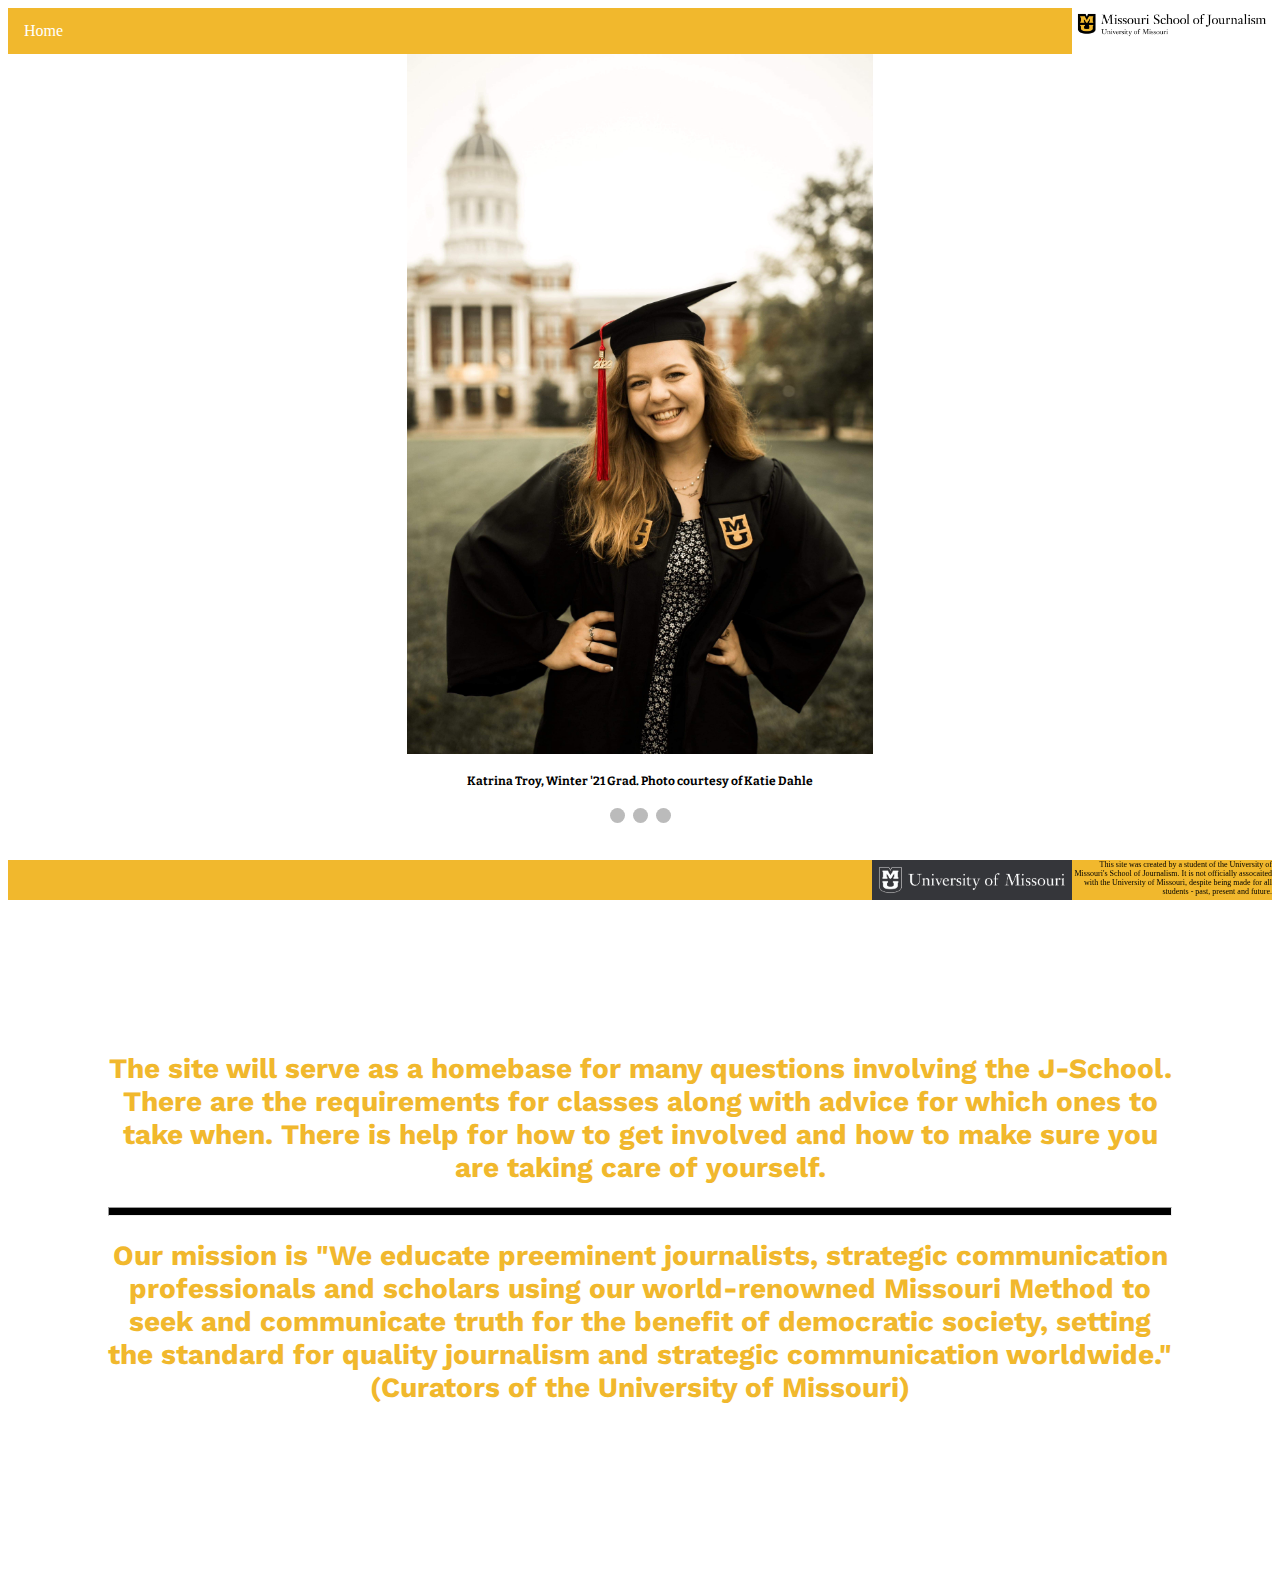
<file: index.html>
<!DOCTYPE html>

<html lang="en" >
<head>
  <link rel="stylesheet" href="stylefinal.css">
  <link rel="preconnect" href="https://fonts.googleapis.com">
  <link rel="preconnect" href="https://fonts.gstatic.com" crossorigin>
  <link href="https://fonts.googleapis.com/css2?family=Bebas+Neue&family=Bitter&family=Work+Sans:wght@600&display=swap" rel="stylesheet">
  <title>MU School of Journalism</title>
  <meta name="viewport" content="width=device-width, initial-scale=1.0">
  <meta charset="utf-8">
  <meta name="description" content="MU School of Journalism Home">
  <meta name="author" content="Jackie Lamb">
  <meta name="keywords" content="Jackie Lamb, MU, Journalism"/>
  <script src="photogall.js" defer></script>
</head>

<body>
  <div class="mujsig">
    <img src="jssig.png" alt="The University of Missouri School of Journalism signature.">
  </div>
  <div class="topnav">
    <div class="dropdown">
      <button class="dropbtn">Home
        <i class="fa fa-caret-down"></i>
      </button>
      <div class="dropdown-content">
        <a href="index.html">Home</a>
        <a href="journalismclasses.html">Journalism Classes</a>
        <a href="electiveclasses.html">Elective Classes</a>
        <a href="gradplan.html">Graduation Plan</a>
        <a href="extracurract.html">Extracurricular Activities</a>
      </div>
    </div>
  </div>

<div class="picgal">

  <div class="mySlides">
    <img class="resize" src="katrina.JPG" alt="Katrina Troy, a blonde young woman, stands in front of Jesse Hall on the Francis Quad in her graduation gown and cap. She has red tassle with a 2022 charm.">
    <div class="text"><h5>Katrina Troy, Winter '21 Grad. Photo courtesy of Katie Dahle</h5></div>
  </div>

  <div class="mySlides">
    <img class="resize" src="tiger-1.jpg" alt="The head of the tiger statue above the fountain at Tiger Plaza looks off to the right side of the image.">
    <div class="text"><h5>Tigers aren't tigers without Missou! Photo courtesty of the Board of Curators</h5></div>
  </div>

  <div class="mySlides">
    <img class="resize" src="columns.JPG" alt="The six columns of the Francis Quad stand against Jesse Hall and a clear clue sky.">
    <div class="text"><h5>Traditions and the Quad. Photo courtesy of Jackie Lamb</h5></div>
  </div>
</div>

<div style="text-align: center">
  <span class="dot"></span>
  <span class="dot"></span>
  <span class="dot"></span>
</div>

<h1> Welcome to the University of Missouri's School of Journalism </h1>
<div class="indexboi">
  <h2> The site will serve as a homebase for many questions involving the J-School. There are the requirements for classes along with advice for which ones to take when. There is help for how to get involved and how to make sure you are taking care of yourself.</h2>
  <hr>
  <h2> Our mission is "We educate preeminent journalists, strategic communication professionals and scholars using our world-renowned Missouri Method to seek and communicate truth for the benefit of democratic society, setting the standard for quality journalism and strategic communication worldwide." (Curators of the University of Missouri)
  </h2>
</div>

</Body>
<footer>
  <div class="disclaimer">This site was created by a student of the University of Missouri's School of Journalism. It is not officially assocaited with the University of Missouri, despite being made for all students - past, present and future. </div>
  <div class="footerimg">
    <img src="musig.jpg" alt="The University of Missouri signature."> </div>
</footer>

</html>
</file>
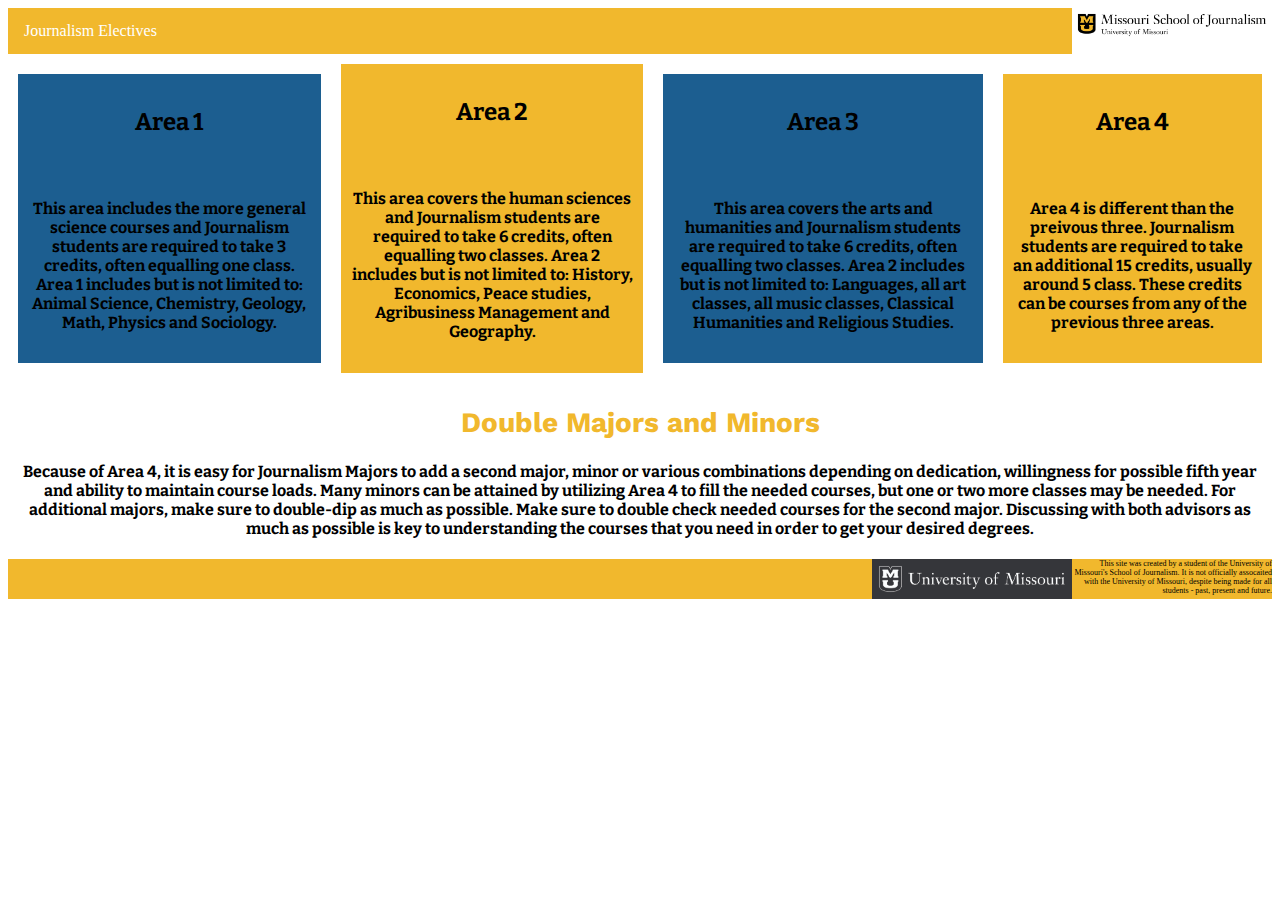
<file: electiveclasses.html>
<!DOCTYPE html>

<html lang="en" >
<head>
  <link rel="stylesheet" href="stylefinal.css">
  <link rel="preconnect" href="https://fonts.googleapis.com">
  <link rel="preconnect" href="https://fonts.gstatic.com" crossorigin>
  <link href="https://fonts.googleapis.com/css2?family=Bebas+Neue&family=Bitter&family=Work+Sans:wght@600&display=swap" rel="stylesheet">
  <title>MU Journalism Required Electives</title>
  <meta name="viewport" content="width=device-width, initial-scale=1.0">
  <meta charset="utf-8">
  <meta name="description" content="MU School of Journalism Electives">
  <meta name="author" content="Jackie Lamb">
  <meta name="keywords" content="Jackie Lamb, MU, Journalism"/>
</head>

<body>
  <div class="mujsig">
    <img src="jssig.png" alt="The University of Missouri School of Journalism signature.">
  </div>
  <div class="topnav">
    <div class="dropdown">
      <button class="dropbtn">Journalism Electives
        <i class="fa fa-caret-down"></i>
      </button>
      <div class="dropdown-content">
        <a href="index.html">Home</a>
        <a href="journalismclasses.html">Journalism Classes</a>
        <a href="electiveclasses.html">Elective Classes</a>
        <a href="gradplan.html">Graduation Plan</a>
        <a href="extracurract.html">Extracurricular Activities</a>
      </div>
    </div>
  </div>

 <div class="electiveflex">
    <div class="area1"> <h3> Area 1 </h3>
      <br>
    <h4> This area includes the more general science courses and Journalism students are required to take 3 credits, often equalling one class. Area 1 includes but is not limited to: Animal Science, Chemistry, Geology, Math, Physics and Sociology.</h4>
    </div>

    <div class="area2"> <h3> Area 2 </h3>
      <br>
    <h4> This area covers the human sciences and Journalism students are required to take 6 credits, often equalling two classes. Area 2 includes but is not limited to: History, Economics, Peace studies, Agribusiness Management and Geography.</h4>
    </div>

    <div class="area3"> <h3> Area 3 </h3>
      <br>
    <h4> This area covers the arts and humanities and Journalism students are required to take 6 credits, often equalling two classes. Area 2 includes but is not limited to: Languages, all art classes, all music classes, Classical Humanities and Religious Studies.</h4>
    </div>

    <div class="area4"> <h3> Area 4 </h3>
      <br>
    <h4> Area 4 is different than the preivous three. Journalism students are required to take an additional 15 credits, usually around 5 class. These credits can be courses from any of the previous three areas.</h4>
    </div>
</div>

<h2> Double Majors and Minors</h2>
<h4> Because of Area 4, it is easy for Journalism Majors to add a second major, minor or various combinations depending on dedication, willingness for possible fifth year and ability to maintain course loads. Many minors can be attained by utilizing Area 4 to fill the needed courses, but one or two more classes may be needed. For additional majors, make sure to double-dip as much as possible. Make sure to double check needed courses for the second major. Discussing with both advisors as much as possible is key to understanding the courses that you need in order to get your desired degrees. </h4>



</Body>
<footer>
  <div class="disclaimer">This site was created by a student of the University of Missouri's School of Journalism. It is not officially assocaited with the University of Missouri, despite being made for all students - past, present and future.</div>
  <div class="footerimg">
    <img src="musig.jpg" alt="The University of Missouri signature."> </div>
</footer>
</file>
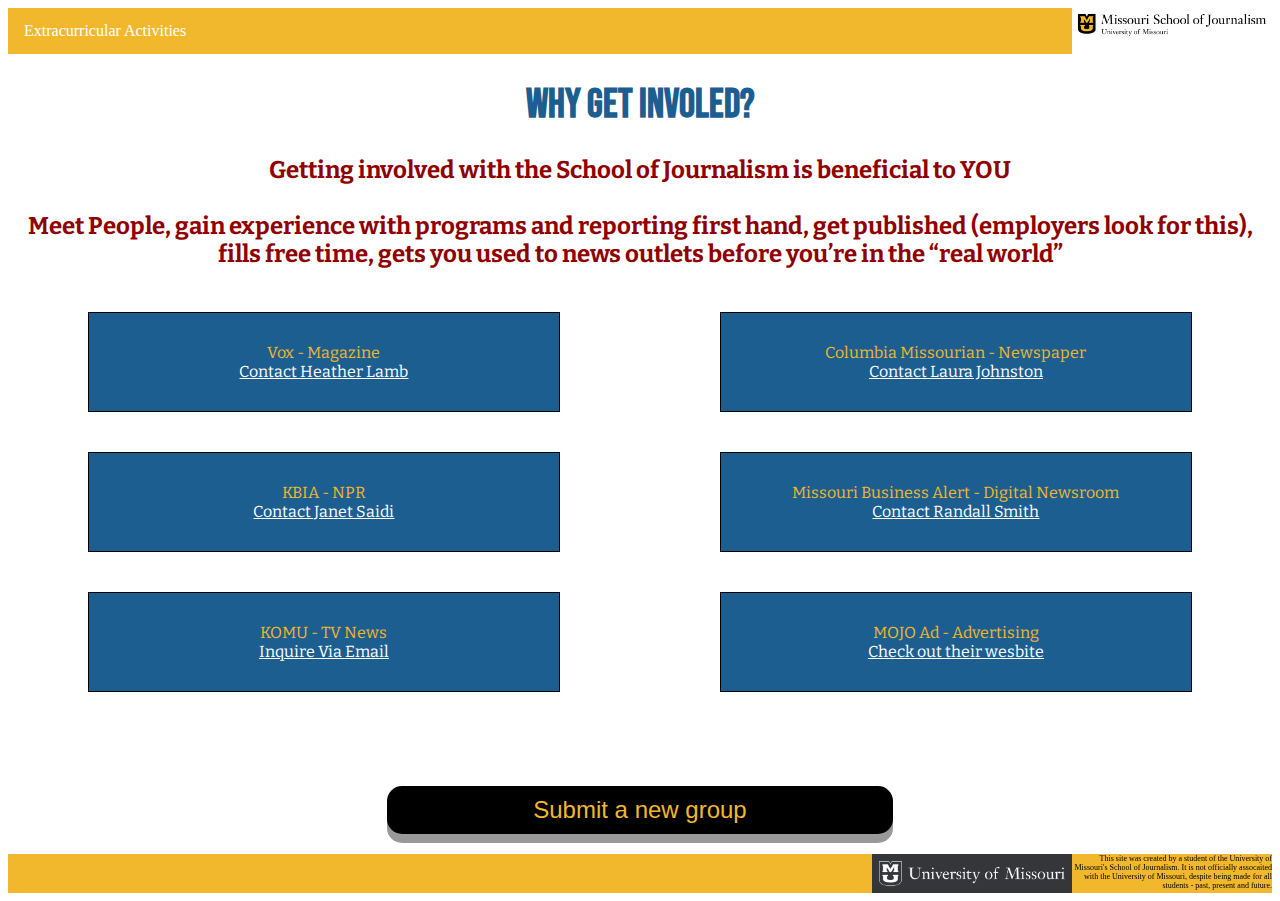
<file: extracurract.html>
<!DOCTYPE html>

<html lang="en" >
<head>
  <link rel="stylesheet" href="stylefinal.css">
  <link rel="preconnect" href="https://fonts.googleapis.com">
  <link rel="preconnect" href="https://fonts.gstatic.com" crossorigin>
  <link href="https://fonts.googleapis.com/css2?family=Bebas+Neue&family=Bitter&family=Work+Sans:wght@600&display=swap" rel="stylesheet">
  <title>MU Journalism Extracurricular Activities</title>
  <meta name="viewport" content="width=device-width, initial-scale=1.0">
  <meta charset="utf-8">
  <meta name="description" content="MU School of Journalism Extracurricular Activities">
  <meta name="author" content="Jackie Lamb">
  <meta name="keywords" content="Jackie Lamb, MU, Journalism"/>
</head>

<body>
  <div class="mujsig">
    <img src="jssig.png" alt="The University of Missouri School of Journalism signature.">
  </div>
  <div class="topnav">
    <div class="dropdown">
      <button class="dropbtn">Extracurricular Activities
        <i class="fa fa-caret-down"></i>
      </button>
      <div class="dropdown-content">
        <a href="index.html">Home</a>
        <a href="journalismclasses.html">Journalism Classes</a>
        <a href="electiveclasses.html">Elective Classes</a>
        <a href="gradplan.html">Graduation Plan</a>
        <a href="extracurract.html">Extracurricular Activities</a>
      </div>
    </div>
  </div>
<h1> Why get involed? </h1>

<h3> Getting involved with the School of Journalism is beneficial to YOU
<br> <br>
  Meet People, gain experience with programs and reporting first hand, get published (employers look for this), fills free time, gets you used to news outlets before you’re in the “real world”
</h3>

<div class="group-links">
  <div class="grouplinkitemV">Vox - Magazine <br> <a href="mailto:lambh@missouri.edu">Contact Heather Lamb</a></div>
  <div class="grouplinkitemCM">Columbia Missourian - Newspaper <br><a href="mailto:johnstonlc@missouri.edu">Contact Laura Johnston</a></div>
  <div class="grouplinkitemKB">KBIA - NPR <br> <a href="mailto:saidij@missouri.edu">Contact Janet Saidi</a></div>
  <div class="grouplinkitemMBA">Missouri Business Alert - Digital Newsroom <br><a href="mailto:smithrandall@missouri.edu"> Contact Randall Smith </a></div>
  <div class="grouplinkitemKO">KOMU - TV News <br> <a href="mailto:news@komu.com">Inquire Via Email </a></div>
  <div class="grouplinkitemMA">MOJO Ad - Advertising <br> <a href="https://mojo-ad.com/work-for-us/"> Check out their wesbite</a></div>
</div>
<br> <br> <br>
<button class="submitgroup">Submit a new group</button>

</Body>
<footer>
  <div class="disclaimer">This site was created by a student of the University of Missouri's School of Journalism. It is not officially assocaited with the University of Missouri, despite being made for all students - past, present and future.</div>
  <div class="footerimg">
    <img src="musig.jpg" alt="The University of Missouri signature."> </div>
</footer>
</file>
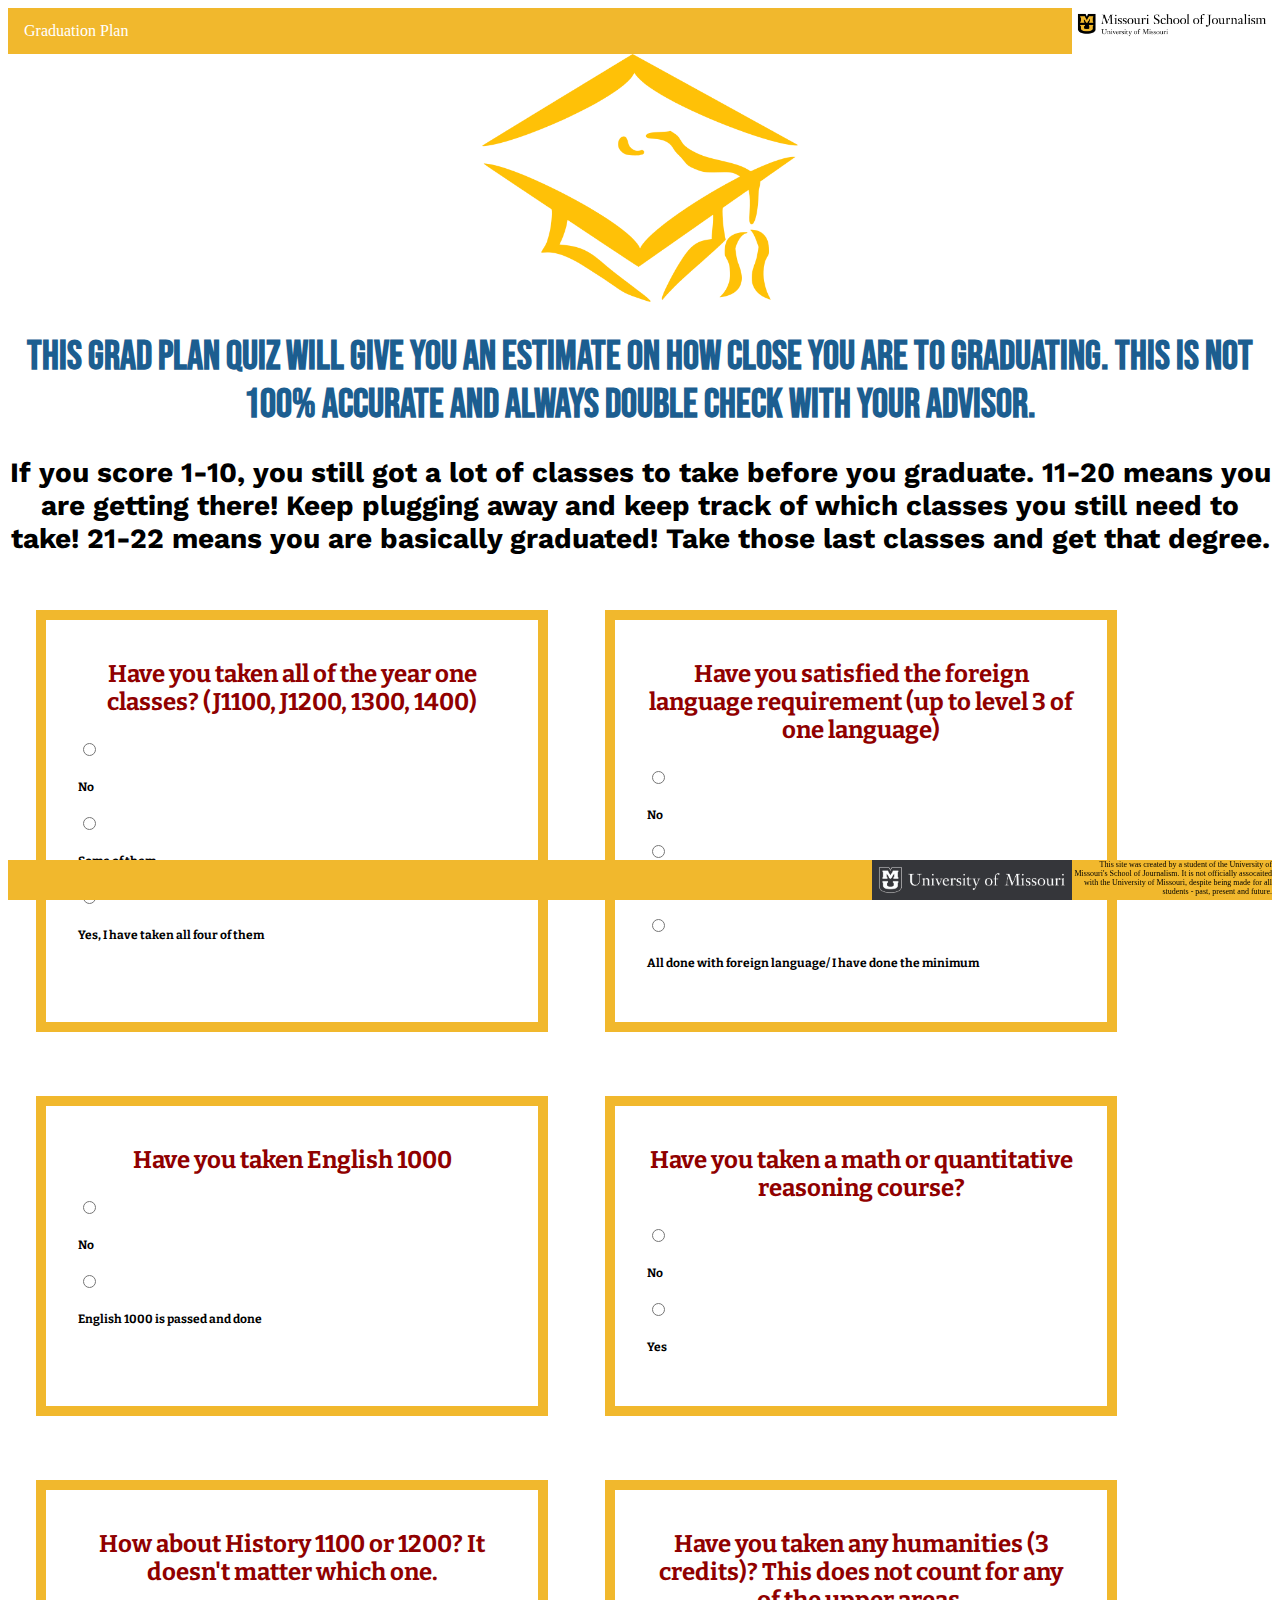
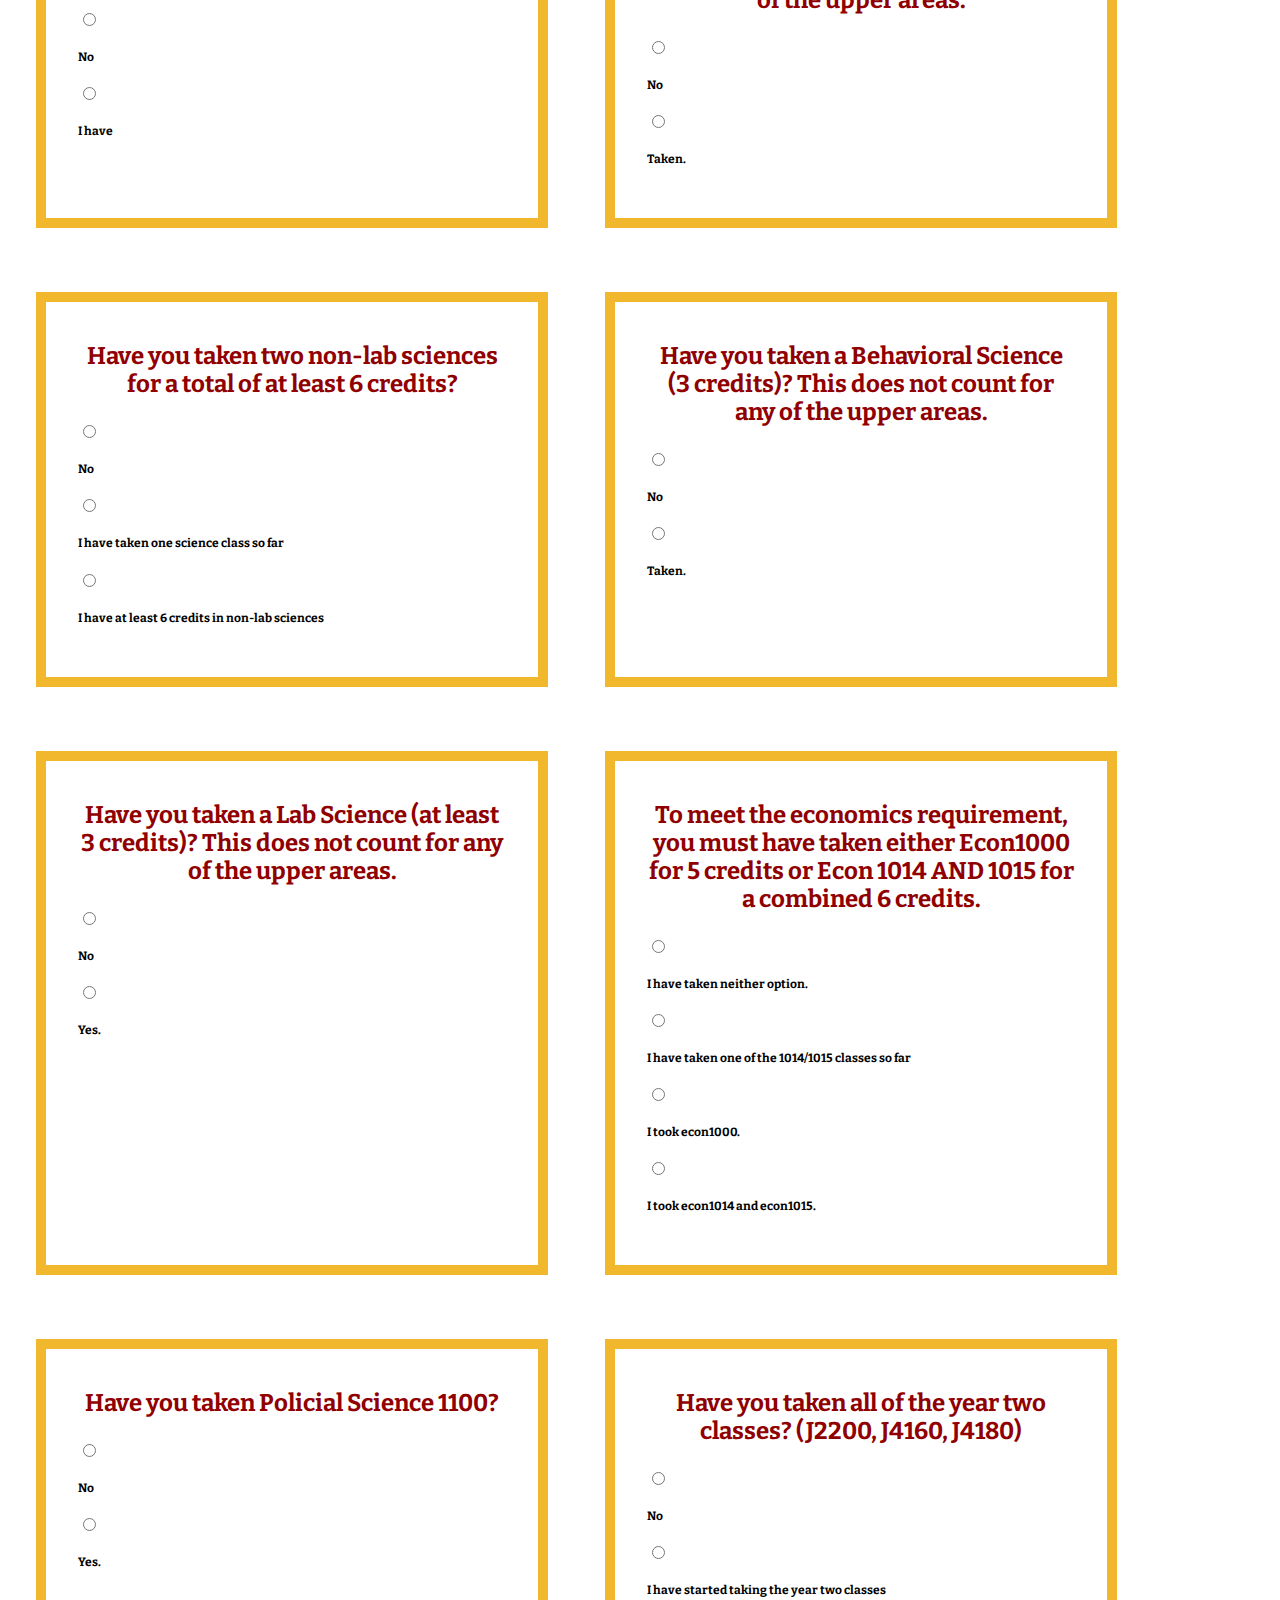
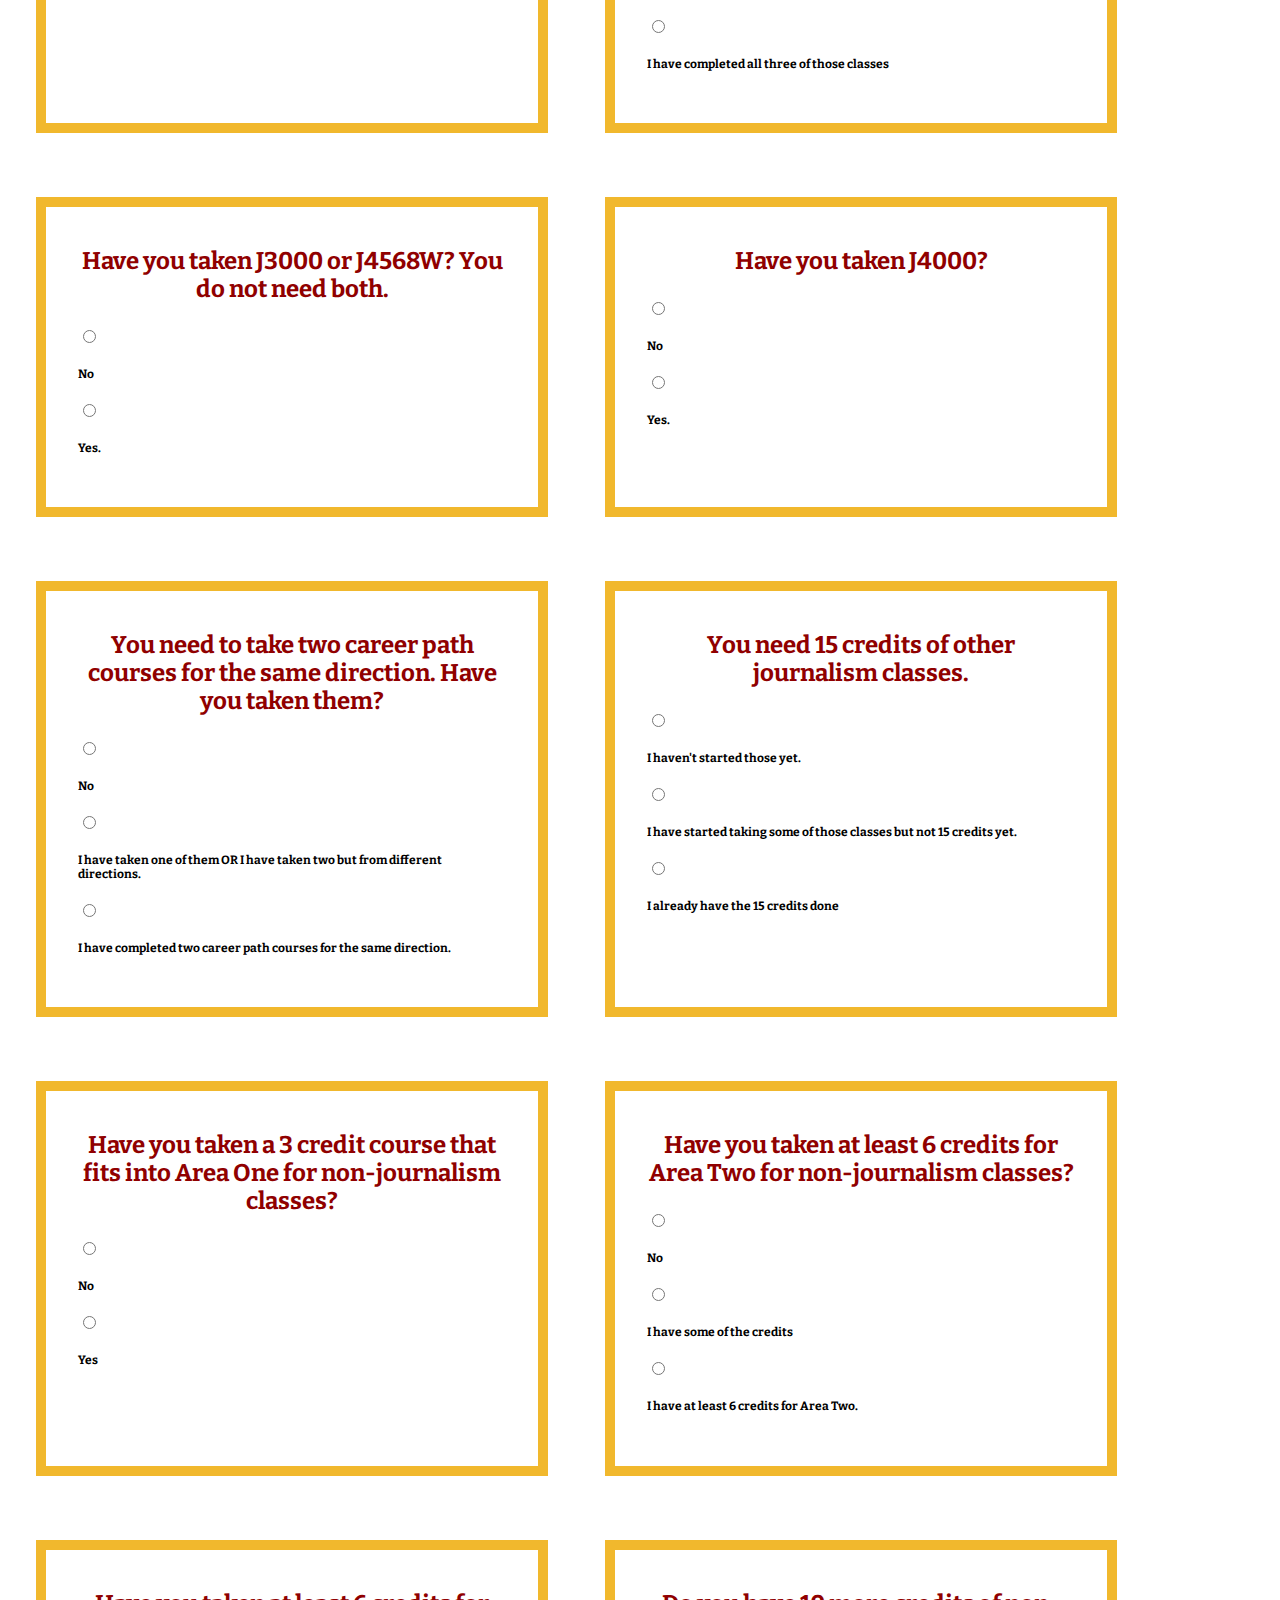
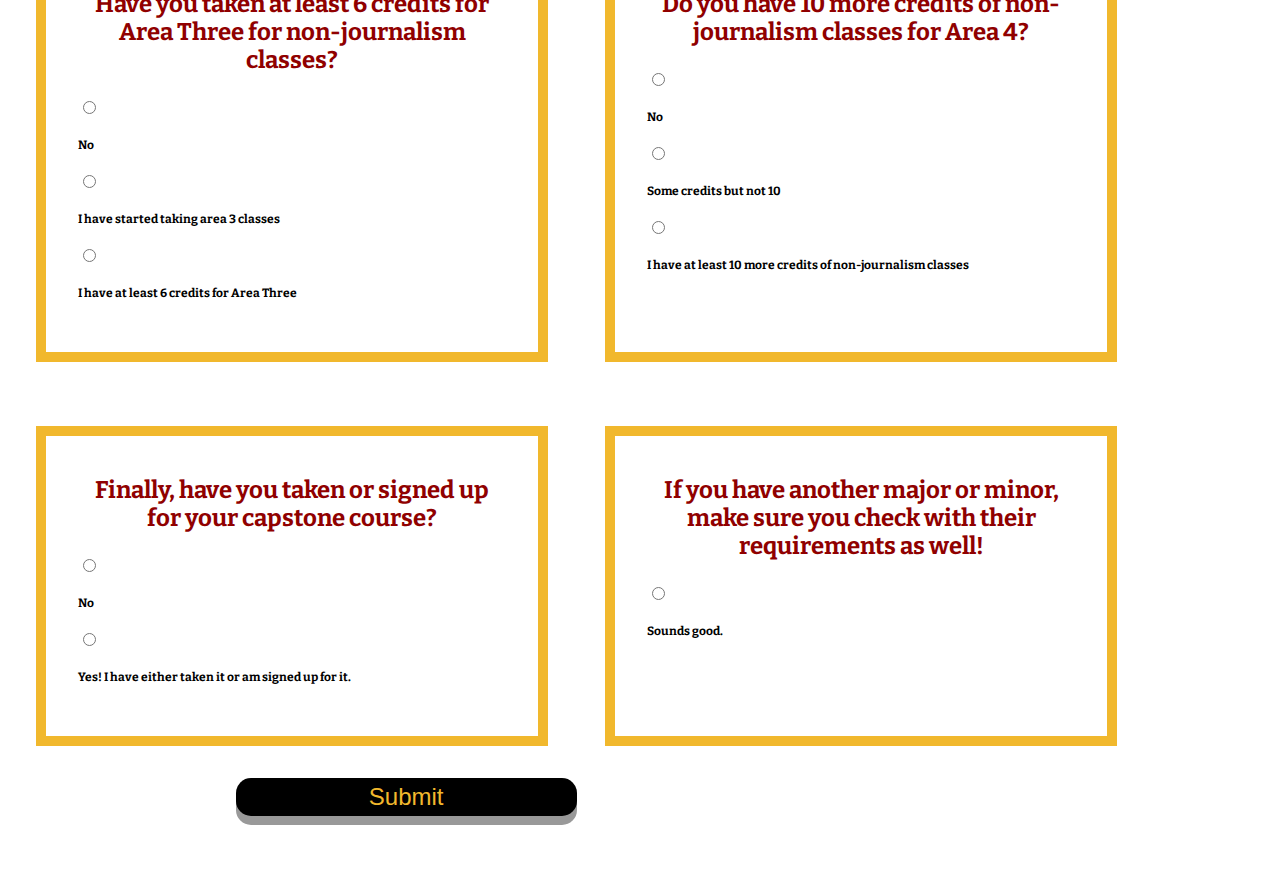
<file: gradplan.html>
<!DOCTYPE html>

<html lang="en" >
<head>
  <link rel="stylesheet" href="stylefinal.css">
  <link rel="preconnect" href="https://fonts.googleapis.com">
  <link rel="preconnect" href="https://fonts.gstatic.com" crossorigin>
  <link href="https://fonts.googleapis.com/css2?family=Bebas+Neue&family=Bitter&family=Work+Sans:wght@600&display=swap" rel="stylesheet">
  <title>MU Journalism Grad Plan</title>
  <meta name="viewport" content="width=device-width, initial-scale=1.0">
  <meta charset="utf-8">
  <meta name="description" content="MU School of Journalism Graduation Plan">
  <meta name="author" content="Jackie Lamb">
  <meta name="keywords" content="Jackie Lamb, MU, Journalism"/>
  <script src="quiz1.js" defer></script>
</head>

<body>
  <div class="mujsig">
    <img src="jssig.png" alt="The University of Missouri School of Journalism signature.">
  </div>
  <div class="topnav">
    <div class="dropdown">
      <button class="dropbtn">Graduation Plan
        <i class="fa fa-caret-down"></i>
      </button>
      <div class="dropdown-content">
        <a href="index.html">Home</a>
        <a href="journalismclasses.html">Journalism Classes</a>
        <a href="electiveclasses.html">Elective Classes</a>
        <a href="gradplan.html">Graduation Plan</a>
        <a href="extracurract.html">Extracurricular Activities</a>
      </div>
    </div>
  </div>

  <div class="grad">
    <img src="gradcap.png" alt="A yellow outline drawing of a graduation cap.">
  </div>

<h1>This grad plan quiz will give you an estimate on how close you are to graduating. This is not 100% accurate and always double check with your advisor. </h1>
<div id="score">
<h2>If you score 1-10, you still got a lot of classes to take before you graduate. 11-20 means you are getting there! Keep plugging away and keep track of which classes you still need to take! 21-22 means you are basically graduated! Take those last classes and get that degree.</h2>
</div>
<div class="quiz">

  <form>
     <h3>Have you taken all of the year one classes? (J1100, J1200, 1300, 1400)</h3>
     <div><input id="No" type="radio" name="year one" value="no">
     <label for="no"><h5>No</h5></label></div>

     <div><input id="Some" type="radio" name="year one" value="some">
     <label for="some"><h5>Some of them</h5></label></div>

     <div><input id="yes" type="radio" name="year one" value="yes" class="correct">
     <label for="yes"><h5>Yes, I have taken all four of them</h5></label></div>
  </form>

  <form>
     <h3>Have you satisfied the foreign language requirement (up to level 3 of one language)</h3>
     <div><input id="No" type="radio" name="flanguage" value="no">
     <label for="no"><h5>No</h5></label></div>

     <div><input id="Some" type="radio" name="flangauge" value="some">
     <label for="some"><h5>I have started but not reached the minimum yet</h5></label></div>

     <div><input id="yes" type="radio" name="flanguage" value="yes" class="correct">
     <label for="yes"><h5>All done with foreign language/ I have done the minimum</h5></label></div>
  </form>

  <form>
     <h3>Have you taken English 1000</h3>
     <div><input id="No" type="radio" name="eng1000" value="no">
     <label for="no"><h5>No</h5></label></div>

     <div><input id="yes" type="radio" name="eng1000" value="yes" class="correct">
     <label for="yes"><h5>English 1000 is passed and done</h5></label></div>
  </form>

  <form>
     <h3>Have you taken a math or quantitative reasoning course?</h3>
     <div><input id="No" type="radio" name="math" value="no">
     <label for="no"><h5>No</h5></label></div>

     <div><input id="yes" type="radio" name="math" value="yes" class="correct">
     <label for="yes"><h5>Yes</h5></label></div>
  </form>

  <form>
     <h3>How about History 1100 or 1200? It doesn't matter which one.</h3>
     <div><input id="No" type="radio" name="hist" value="no">
     <label for="no"><h5>No</h5></label></div>

     <div><input id="yes" type="radio" name="hist" value="yes" class="correct">
     <label for="yes"><h5>I have</h5></label></div>
  </form>

  <form>
     <h3>Have you taken any humanities (3 credits)? This does not count for any of the upper areas. </h3>
     <div><input id="No" type="radio" name="human" value="no">
     <label for="no"><h5>No</h5></label></div>

     <div><input id="yes" type="radio" name="human" value="yes" class="correct">
     <label for="yes"><h5>Taken.</h5></label></div>
  </form>

  <form>
     <h3>Have you taken two non-lab sciences for a total of at least 6 credits?</h3>
     <div><input id="No" type="radio" name="nlscience" value="no">
     <label for="no"><h5>No</h5></label></div>

     <div><input id="Some" type="radio" name="nlscience" value="some">
     <label for="some"><h5>I have taken one science class so far</h5></label></div>

     <div><input id="yes" type="radio" name="nlscience" value="yes" class="correct">
     <label for="yes"><h5>I have at least 6 credits in non-lab sciences</h5></label></div>
  </form>

  <form>
     <h3>Have you taken a Behavioral Science (3 credits)? This does not count for any of the upper areas. </h3>
     <div><input id="No" type="radio" name="behave" value="no">
     <label for="no"><h5>No</h5></label></div>

     <div><input id="yes" type="radio" name="behave" value="yes" class="correct">
     <label for="yes"><h5>Taken.</h5></label></div>
  </form>

  <form>
     <h3>Have you taken a Lab Science (at least 3 credits)? This does not count for any of the upper areas. </h3>
     <div><input id="No" type="radio" name="lab" value="no">
     <label for="no"><h5>No</h5></label></div>

     <div><input id="yes" type="radio" name="lab" value="yes" class="correct">
     <label for="yes"><h5>Yes.</h5></label></div>
  </form>

  <form>
     <h3>To meet the economics requirement, you must have taken either Econ1000 for 5 credits or Econ 1014 AND 1015 for a combined 6 credits.</h3>
     <div><input id="No" type="radio" name="econ" value="no">
     <label for="no"><h5>I have taken neither option.</h5></label></div>

     <div><input id="Some" type="radio" name="econ" value="some">
     <label for="some"><h5>I have taken one of the 1014/1015 classes so far</h5></label></div>

     <div><input id="yes" type="radio" name="econ" value="yes" class="correct">
     <label for="yes"><h5>I took econ1000.</h5></label></div>

     <div><input id="yes" type="radio" name="econ" value="yes" class="correct">
     <label for="yes"><h5>I took econ1014 and econ1015.</h5></label></div>
  </form>

  <form>
     <h3>Have you taken Policial Science 1100?</h3>
     <div><input id="No" type="radio" name="polsci" value="no">
     <label for="no"><h5>No</h5></label></div>

     <div><input id="yes" type="radio" name="polsci" value="yes" class="correct">
     <label for="yes"><h5>Yes.</h5></label></div>
  </form>

  <form>
     <h3>Have you taken all of the year two classes? (J2200, J4160, J4180)</h3>
     <div><input id="No" type="radio" name="year two" value="no">
     <label for="no"><h5>No</h5></label></div>

     <div><input id="Some" type="radio" name="year two" value="some">
     <label for="some"><h5>I have started taking the year two classes</h5></label></div>

     <div><input id="yes" type="radio" name="year two" value="yes" class="correct">
     <label for="yes"><h5>I have completed all three of those classes</h5></label></div>
  </form>

  <form>
     <h3>Have you taken J3000 or J4568W? You do not need both.</h3>
     <div><input id="No" type="radio" name="year3" value="no">
     <label for="no"><h5>No</h5></label></div>

     <div><input id="yes" type="radio" name="year3" value="yes" class="correct">
     <label for="yes"><h5>Yes.</h5></label></div>
  </form>

  <form>
     <h3>Have you taken J4000?</h3>
     <div><input id="No" type="radio" name="comlaw" value="no">
     <label for="no"><h5>No</h5></label></div>

     <div><input id="yes" type="radio" name="comlaw" value="yes" class="correct">
     <label for="yes"><h5>Yes.</h5></label></div>
  </form>

  <form>
     <h3>You need to take two career path courses for the same direction. Have you taken them?</h3>
     <div><input id="No" type="radio" name="careerpath" value="no">
     <label for="no"><h5>No</h5></label></div>

     <div><input id="Some" type="radio" name="careerpath" value="some">
     <label for="some"><h5>I have taken one of them OR I have taken two but from different directions.</h5></label></div>

     <div><input id="yes" type="radio" name="careerpath" value="yes" class="correct">
     <label for="yes"><h5>I have completed two career path courses for the same direction.</h5></label></div>
  </form>

  <form>
     <h3>You need 15 credits of other journalism classes. </h3>
     <div><input id="No" type="radio" name="electives" value="no">
     <label for="no"><h5>I haven't started those yet.</h5></label></div>

     <div><input id="Some" type="radio" name="electives" value="some">
     <label for="some"><h5>I have started taking some of those classes but not 15 credits yet.</h5></label></div>

     <div><input id="yes" type="radio" name="electives" value="yes" class="correct">
     <label for="yes"><h5>I already have the 15 credits done</h5></label></div>
  </form>

  <form>
     <h3>Have you taken a 3 credit course that fits into Area One for non-journalism classes?</h3>
     <div><input id="No" type="radio" name="area1" value="no">
     <label for="no"><h5>No</h5></label></div>

     <div><input id="yes" type="radio" name="area1" value="yes" class="correct">
     <label for="yes"><h5>Yes</h5></label></div>
  </form>

  <form>
     <h3>Have you taken at least 6 credits for Area Two for non-journalism classes?</h3>
     <div><input id="No" type="radio" name="areatwo" value="no">
     <label for="no"><h5>No</h5></label></div>

     <div><input id="Some" type="radio" name="areatwo" value="some">
     <label for="some"><h5>I have some of the credits</h5></label></div>

     <div><input id="yes" type="radio" name="areatwo" value="yes" class="correct">
     <label for="yes"><h5>I have at least 6 credits for Area Two.</h5></label></div>
  </form>

  <form>
     <h3>Have you taken at least 6 credits for Area Three for non-journalism classes?</h3>
     <div><input id="No" type="radio" name="area3" value="no">
     <label for="no"><h5>No</h5></label></div>

     <div><input id="Some" type="radio" name="area3" value="some">
     <label for="some"><h5>I have started taking area 3 classes</h5></label></div>

     <div><input id="yes" type="radio" name="area3" value="yes" class="correct">
     <label for="yes"><h5>I have at least 6 credits for Area Three</h5></label></div>
  </form>

  <form>
     <h3>Do you have 10 more credits of non-journalism classes for Area 4?</h3>
     <div><input id="No" type="radio" name="area4" value="no">
     <label for="no"><h5>No</h5></label></div>

     <div><input id="Some" type="radio" name="area4" value="some">
     <label for="some"><h5>Some credits but not 10</h5></label></div>

     <div><input id="yes" type="radio" name="area4" value="yes" class="correct">
     <label for="yes"><h5>I have at least 10 more credits of non-journalism classes</h5></label></div>
  </form>

  <form>
    <h3> Finally, have you taken or signed up for your capstone course? </h3>
    <div><input id="No" type="radio" name="capstone" value="no">
    <label for="no"><h5>No</h5></label></div>

    <div><input id="yes" type="radio" name="capstone" value="yes" class="correct">
    <label for="yes"><h5>Yes! I have either taken it or am signed up for it.</h5></label></div>
 </form>

 <form>
   <h3>If you have another major or minor, make sure you check with their requirements as well!</h3>
   <div><input id="yes" type="radio" name="majorminor" value="yes" class="correct">
   <label for="yes"><h5>Sounds good.</h5></label></div>
</form>

  <button class="button" id="submit">Submit</button>

  <p class="answers" id="answerTally"></p>
</div>



</Body>
<footer>
  <div class="disclaimer">This site was created by a student of the University of Missouri's School of Journalism. It is not officially assocaited with the University of Missouri, despite being made for all students - past, present and future.</div>
  <div class="footerimg">
    <img src="musig.jpg" alt="The University of Missouri signature."> </div>
</footer>
</file>
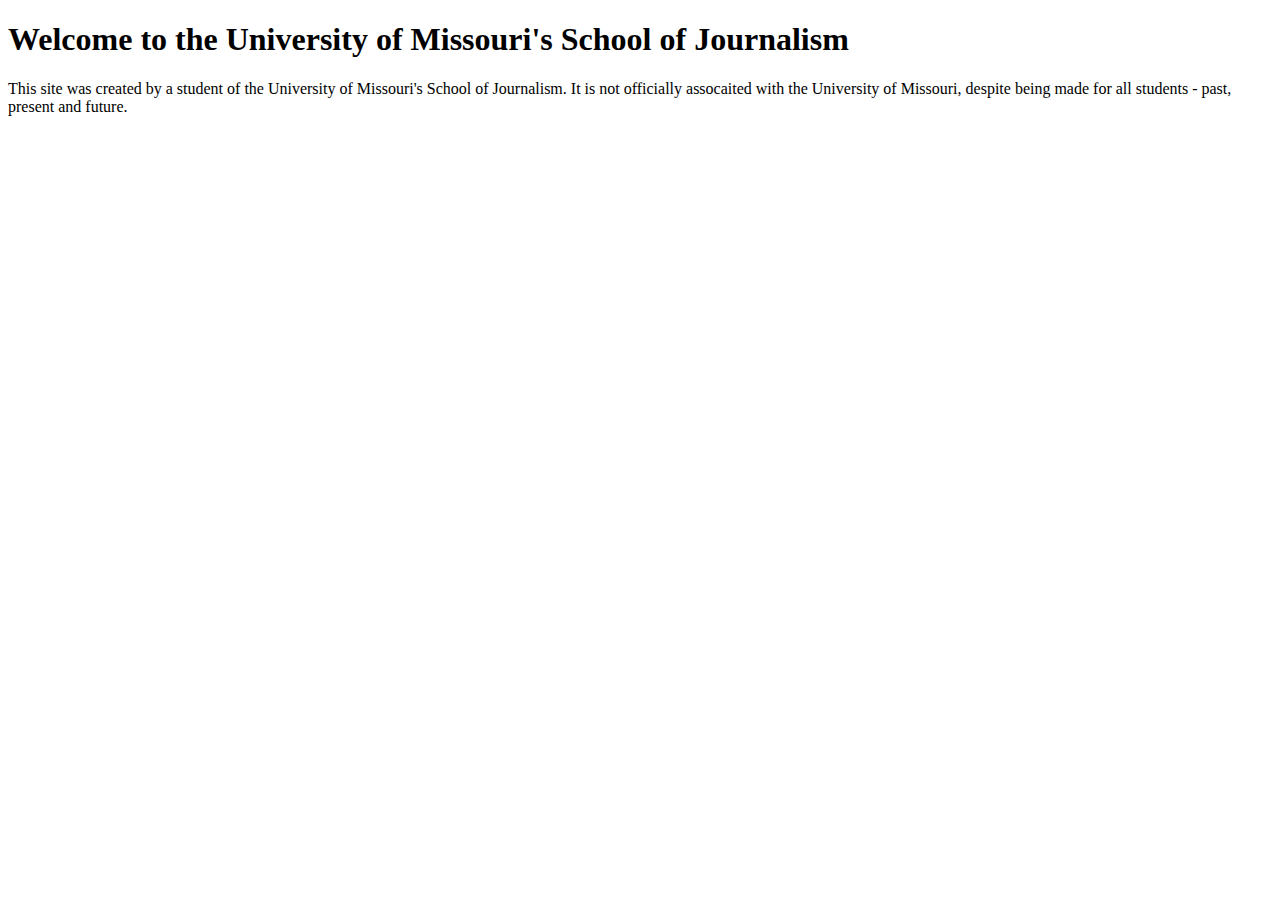
<file: homebase.html>
<!DOCTYPE html>

<html lang="en" >
<head>
  <title>MU School of Journalism</title>
  <meta charset="utf-8">
  <meta name="description" content="MU School of Journalism Home">
  <meta name="author" content="Jackie Lamb">
  <meta name="keywords" content="Jackie Lamb, MU, Journalism"/>
</head>

<body>
<h1> Welcome to the University of Missouri's School of Journalism </h1>

</Body>
<footer>
  This site was created by a student of the University of Missouri's School of Journalism. It is not officially assocaited with the University of Missouri, despite being made for all students - past, present and future.
</footer>
</html>
</file>
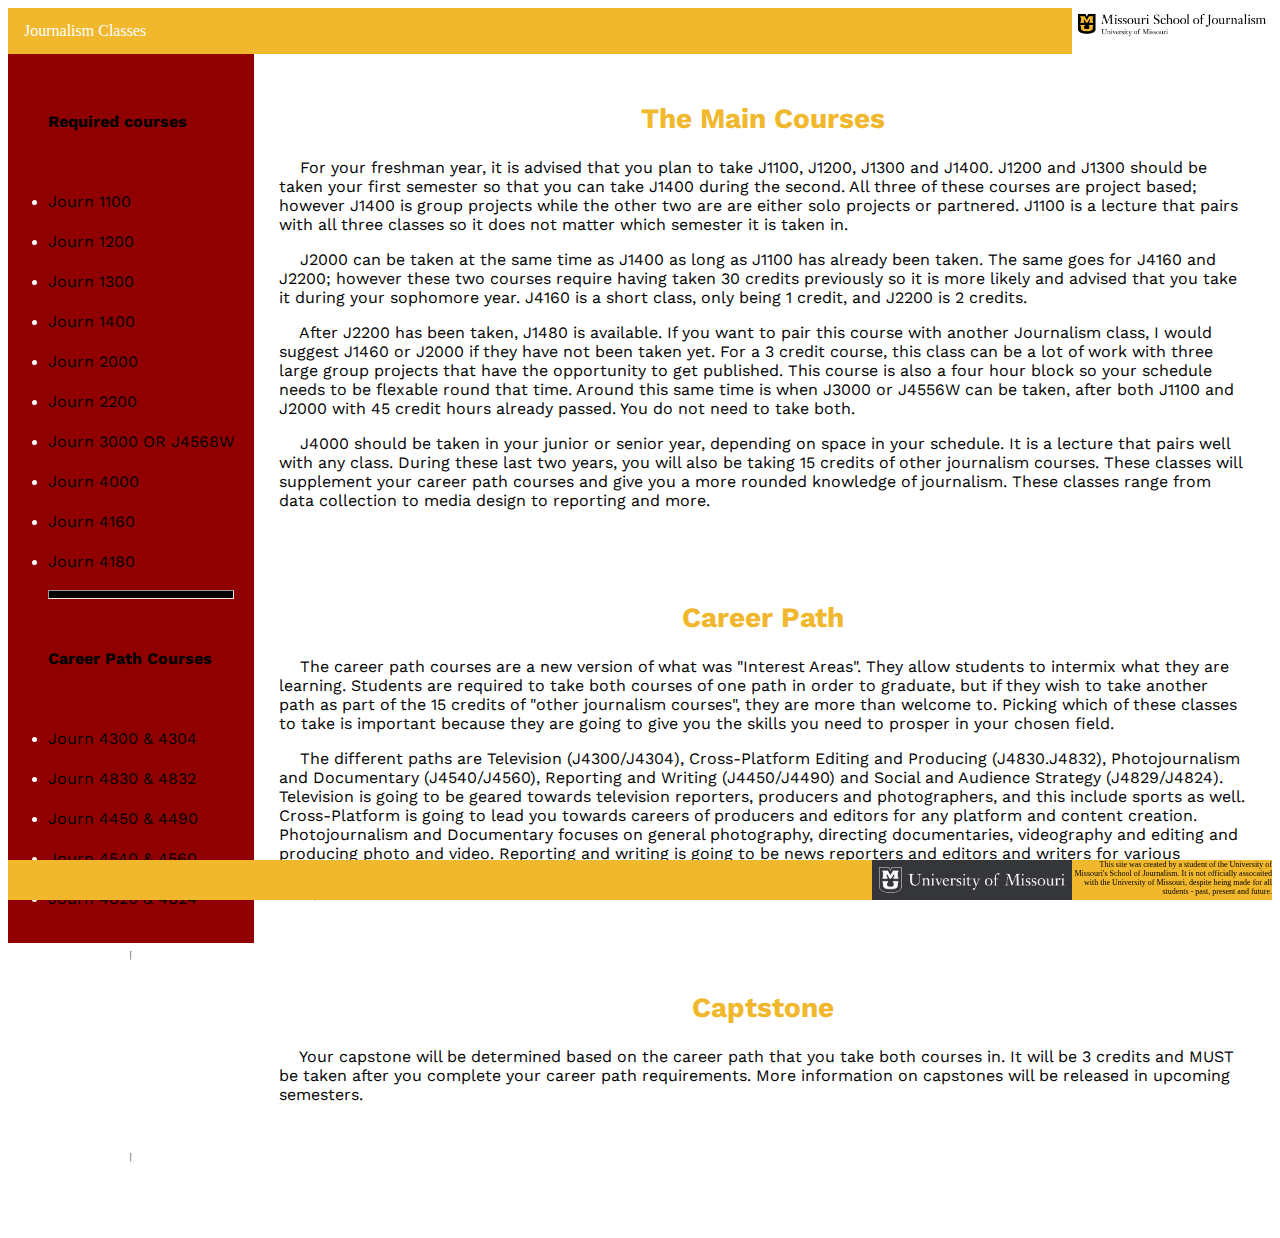
<file: journalismclasses.html>
<!DOCTYPE html>

<html lang="en" >
<head>
  <link rel="stylesheet" href="stylefinal.css">
  <link rel="preconnect" href="https://fonts.googleapis.com">
  <link rel="preconnect" href="https://fonts.gstatic.com" crossorigin>
  <link href="https://fonts.googleapis.com/css2?family=Bebas+Neue&family=Bitter&family=Work+Sans:wght@600&display=swap" rel="stylesheet">
  <title>MU Journalism Classes</title>
  <meta name="viewport" content="width=device-width, initial-scale=1.0">
  <meta charset="utf-8">
  <meta name="description" content="MU School of Journalism Classes">
  <meta name="author" content="Jackie Lamb">
  <meta name="keywords" content="Jackie Lamb, MU, Journalism"/>
</head>

<body>
  <div class="mujsig">
    <img src="jssig.png" alt="The University of Missouri School of Journalism signature.">
  </div>
  <div class="topnav">
    <div class="dropdown">
      <button class="dropbtn">Journalism Classes
        <i class="fa fa-caret-down"></i>
      </button>
      <div class="dropdown-content">
        <a href="index.html">Home</a>
        <a href="journalismclasses.html">Journalism Classes</a>
        <a href="electiveclasses.html">Elective Classes</a>
        <a href="gradplan.html">Graduation Plan</a>
        <a href="extracurract.html">Extracurricular Activities</a>
      </div>
    </div>
  </div>

  <div class="jclassgrid">
    <div class="jclassitem">
      <ul>
    <br>
        <div class="requiredcourses"> <b> <p> Required courses </p></b> </div>
    <br>
        <li><p>Journ 1100 </p></li>
        <li><p>Journ 1200  </p></li>
        <li><p>Journ 1300  </p></li>
        <li><p>Journ 1400  </p></li>
        <li><p>Journ 2000  </p></li>
        <li><p>Journ 2200  </p></li>
        <li><p>Journ 3000 OR J4568W  </p></li>
        <li><p>Journ 4000  </p></li>
        <li><p>Journ 4160  </p></li>
        <li><p>Journ 4180  </p></li>
    <hr>
    <br>
        <div class="requiredcourses"> <b> <p> Career Path Courses </p> </b> </div>
    <br>
          <li><p>Journ 4300 & 4304 </p></li>
          <li><p>Journ 4830 & 4832 </p></li>
          <li><p>Journ 4450 & 4490 </p></li>
          <li><p>Journ 4540 & 4560 </p></li>
          <li><p>Journ 4820 & 4824 </p></li>
       </ul>
    </div>

    <div class="jclassdescript1"> <h2> The Main Courses </h2>
        <p> &emsp; For your freshman year, it is advised that you plan to take J1100, J1200, J1300 and J1400. J1200 and J1300 should be taken your first semester so that you can take J1400 during the second. All three of these courses are project based; however J1400 is group projects while the other two are are either solo projects or partnered. J1100 is a lecture that pairs with all three classes so it does not matter which semester it is taken in.
        </p>
        <p> &emsp; J2000 can be taken at the same time as J1400 as long as J1100 has already been taken. The same goes for J4160 and J2200; however these two courses require having taken 30 credits previously so it is more likely and advised that you take it during your sophomore year. J4160 is a short class, only being 1 credit, and J2200 is 2 credits. </p>
        <p> &emsp; After J2200 has been taken, J1480 is available. If you want to pair this course with another Journalism class, I would suggest J1460 or J2000 if they have not been taken yet. For a 3 credit course, this class can be a lot of work with three large group projects that have the opportunity to get published. This course is also a four hour block so your schedule needs to be flexable round that time. Around this same time is when J3000 or J4556W can be taken, after both J1100 and J2000 with 45 credit hours already passed. You do not need to take both. </p>
        <p> &emsp; J4000 should be taken in your junior or senior year, depending on space in your schedule. It is a lecture that pairs well with any class. During these last two years, you will also be taking 15 credits of other journalism courses. These classes will supplement your career path courses and give you a more rounded knowledge of journalism. These classes range from data collection to media design to reporting and more. </p> </div>
    <hr>
    <div class="jclassdescript2"> <h2> Career Path </h2>
        <p> &emsp; The career path courses are a new version of what was "Interest Areas". They allow students to intermix what they are learning. Students are required to take both courses of one path in order to graduate, but if they wish to take another path as part of the 15 credits of "other journalism courses", they are more than welcome to. Picking which of these classes to take is important because they are going to give you the skills you need to prosper in your chosen field. </p>
        <p> &emsp; The different paths are Television (J4300/J4304), Cross-Platform Editing and Producing (J4830.J4832), Photojournalism and Documentary (J4540/J4560), Reporting and Writing (J4450/J4490) and Social and Audience Strategy (J4829/J4824). Television is going to be geared towards television reporters, producers and photographers, and this include sports as well. Cross-Platform is going to lead you towards careers of producers and editors for any platform and content creation. Photojournalism and Documentary focuses on general photography, directing documentaries, videography and editing and producing photo and video. Reporting and writing is going to be news reporters and editors and writers for various platforms. Finally, Social and Audience Strategy is going to deal with SEO specialists, social media managers and producers, and public editors. </p> </div>
    <hr>
    <div class="jclassdescript3"> <h2> Captstone </h2>
        <p> &emsp; Your capstone will be determined based on the career path that you take both courses in. It will be 3 credits and MUST be taken after you complete your career path requirements. More information on capstones will be released in upcoming semesters. </p></div>
  </div>

</body>
  <footer>
    <div class="disclaimer">This site was created by a student of the University of Missouri's School of Journalism. It is not officially assocaited with the University of Missouri, despite being made for all students - past, present and future.</div>
    <div class="footerimg">
      <img src="musig.jpg" alt="The University of Missouri signature."> </div>
  </footer>
</file>
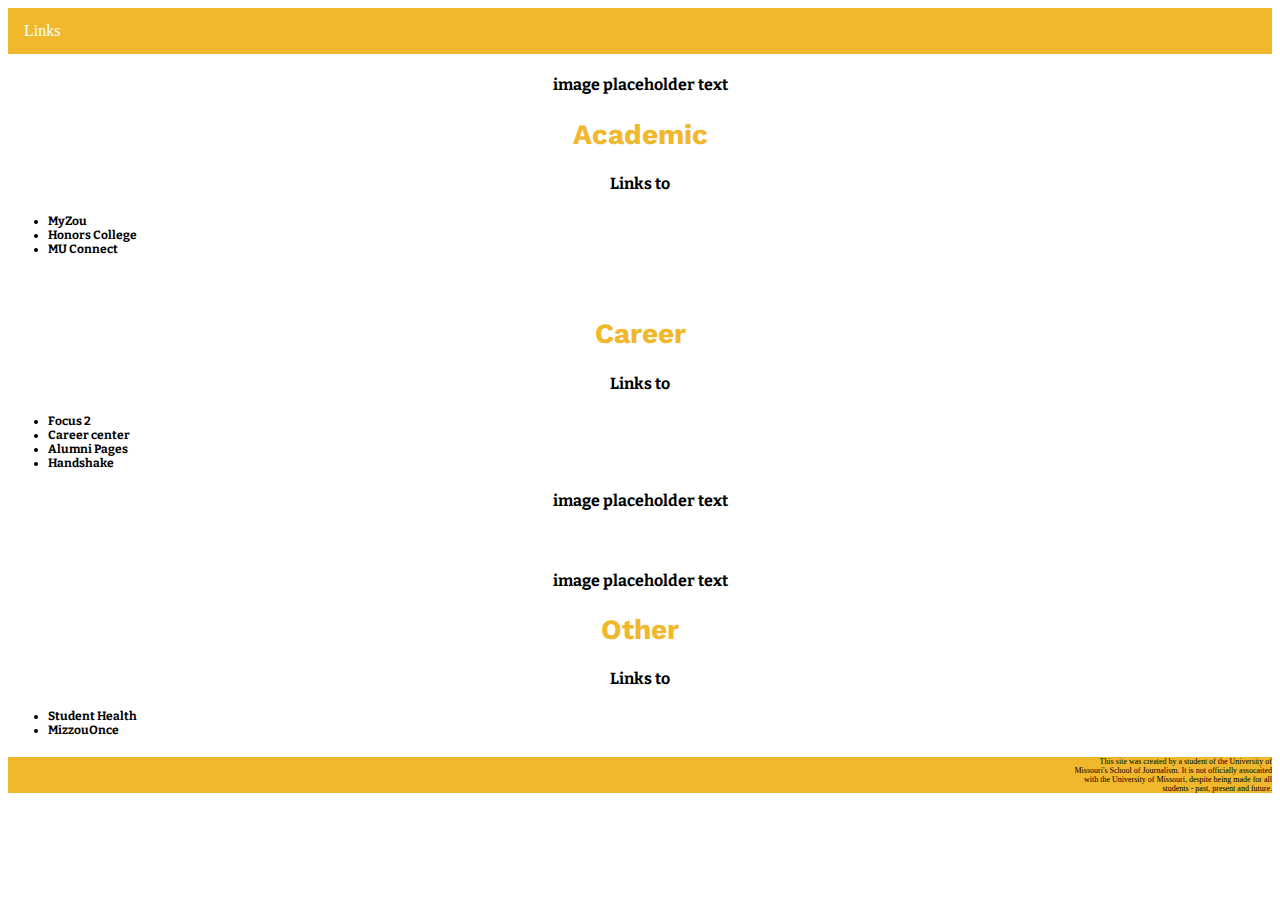
<file: linkspage.html>
<!DOCTYPE html>

<html lang="en" >
<head>
  <link rel="stylesheet" href="stylefinal.css">
<link href="https://fonts.googleapis.com/css2?family=Bebas+Neue&family=Bitter&family=Work+Sans:wght@600&display=swap" rel="stylesheet">
  <title>MU Links</title>
  <meta name="viewport" content="width=device-width, initial-scale=1.0">
  <meta charset="utf-8">
  <meta name="description" content="MU Links">
  <meta name="author" content="Jackie Lamb">
  <meta name="keywords" content="Jackie Lamb, MU, Journalism, links"/>
</head>

<body>
<div class="topnav">
  <div class="dropdown">
    <button class="dropbtn">Links
      <i class="fa fa-caret-down"></i>
    </button>
    <div class="dropdown-content">
      <a href="index.html">Home</a>
      <a href="journalismclasses.html">Journalism Classes</a>
      <a href="electiveclasses.html">Elective Classes</a>
      <a href="gradplan.html">Graduation Plan</a>
      <a href="extracurract.html">Extracurricular Activities</a>
      <a href="linkspage.html">Links</a>
    </div>
  </div>
</div>
<div class="linksflex">
  <div class="imageplaceholder">
      <h4>image placeholder text</h4>
  </div>
  <div class="academiclinks">
      <h2> Academic </h2>
        <h4> Links to </h4>
          <ul> <h5>
            <li> MyZou </li>
            <li> Honors College </li>
            <li> MU Connect </li>
          </h5> </ul>
  </div>
  <br>
  <div class="careerlinks">
    <h2> Career </h2>
      <h4> Links to </h4>
        <ul> <h5>
          <li> Focus 2 </li>
          <li> Career center </li>
          <li> Alumni Pages </li>
          <li> Handshake </li>
        </h5> </ul>
  </div>
  <div class="imageplaceholder">
      <h4>image placeholder text</h4>
  </div>
  <br>
  <div class="imageplaceholder">
      <h4>image placeholder text</h4>
  </div>
  <div class="otherlinks">
    <h2> Other </h2>
      <h4> Links to </h4>
        <ul> <h5>
          <li> Student Health </li>
          <li> MizzouOnce </li>
        </h5> </ul>
  </div>
</div>
    </Body>
    <footer>
      <div class="disclaimer">This site was created by a student of the University of Missouri's School of Journalism. It is not officially assocaited with the University of Missouri, despite being made for all students - past, present and future.</div>
    </footer>
</file>
<file: stylefinal.css>
body{
  background: #FFFFFF
  }
hr {
  height: 7px;
  background-color: #000000;
}
/* start the css for top nav bar */
.topnav {
  overflow: hidden;
  background-color: #F1B82D;
  font-family: 'Bitter' serif;
  position: inherit;
  margin-bottom: 0;
  text-align: left;
}
.topnav a {
  float: left;
  font-size: 16px;
  color: #FFFFFF;
  text-align: center;
  padding: 14px 16px;
  text-decoration: none;
}
.dropdown {
    float: left;
    overflow: visible;
  }

.dropdown .dropbtn {
    font-size: 16px;
    border: none;
    outline: none;
    color: #FFFFFF;
    padding: 14px 16px;
    background-color: #F1B82D;
    font-family: inherit;
    margin: 0;
    width: 100%;
    text-align: center;
    height: 100%;
  }

.topnav a:hover, .dropdown:hover .dropbtn {
  background-color: #000000;
}
.dropdown-content {
  display: none;
  position: absolute;
  background-color: #c4c4c4;
  width: 100%;
  height: 100%;
  z-index: 1;
}

.dropdown-content a {
  float: none;
  color: #900000;
  padding: 12px 16px;
  text-decoration: none;
  display: block;
  text-align: left;
}
.dropdown-content a:hover {
  background-color: #000000;
}
.dropdown:hover .dropdown-content {
  display: block;
}

/* end css for top nav bar */
/* start fonts */

.mujsig > img {
  width: 200px;
  float: right;
}

.footerimg > img {
  width: 200px;
  float: left;
}

h1 {
  font-family: 'Bebas Neue', cursive;
  color: #1C5E90;
  text-align: center;
  font-size: 2.5em;
}

h2 {
  font-family: 'Work Sans', sans-serif;
  color: #F1B82D;
  text-align: center;
  font-size: 1.75em;
}

h3 {
  font-family: 'Bitter', serif;
  text-align: center;
  color: #900000;
  font-size: 1.5em
}

h4 {
  font-family: 'Bitter', serif;
  text-align: center;
  color: #000000;
  font-size: 18px, 1em
}

h5 {font-family: 'Bitter', serif;
  color: #000000;
  font-size: .75em
  }

p {
  font-family: 'Work Sans', sans-serif;
  color: #000000;
  font-size: 18px, 1em
}


a {
  color: #FFFFFF;
}
a:hover {
  cursor: pointer;
}

/* end fonts */

/* start index css */

.picgal {
  position: relative;
  margin: auto;
}


.resize {
  height: 300px;
  display: block;
  margin-left: auto;
  margin-right: auto;
}

.myslides {
  display: none;
  margin-left: auto;
  margin-right: auto;
  vertical-align: middle;
}
.text {
  text-align: center;
  }
.myslides > img {
  width: 100px;
}

.dot {
  height: 15px;
  width: 15px;
  margin: 0 2px;
  background-color: #bbb;
  border-radius: 50%;
  display: inline-block;
  transition: #000000 0.6s ease;


}
.indexboi {
  padding: 50px;
}


/* end index css */
/* start grad plan css */

.grad > img {
  display: inline-block;
  margin-left: 37.5%;
  width: 25%;
  height: 25%;
}

#score > h2 {
  color: #000000;
}

.quiz {
  display: flex;
  flex-wrap: wrap;
  flex-direction: row;
  width: 90%;
}

form {
  margin: 2rem auto;
  box-sizing: border-box;
  border: 10px solid #F1B82D;
  padding: 1rem 2rem 2rem 2rem;
}

.shadow {
  -webkit-box-shadow: 3px 3px 3px 3px #ccc;  /* Safari 3-4, iOS 4.0.2 - 4.2, Android 2.3+ */
  -moz-box-shadow:    3px 3px 3px 3px #ccc;  /* Firefox 3.5 - 3.6 */
  box-shadow:         3px 3px 3px 3px #ccc;  /* Opera 10.5, IE 9, Firefox 4+, Chrome 6+, iOS 5 */
}

.answers {
  text-align: center;
  font-size: 1.6rem;
  padding: 5px;
  margin: 5px;
}

.answers span {
  font-weight: bold;
  text-decoration: underline;
}

#submit {
  display: inline-flex;
  justify-content: center;
  align-items: center;
  font-size: 24px;
  cursor: pointer;
  text-align: center;
  padding: 5px;
  color: #F1B82D;
  background-color: #000000;
  border: none;
  border-radius: 15px;
  box-shadow: 0 9px #999;
  bottom: 15%;
  width: 30%;
  margin-left: 20%;
  }
#submit:hover {
    background-color: #c4c4c4
    color: #000000;
  }
#submit:active {
  background-color: #c4c4c4;
  color: #000000;
  box-shadow: 0 5px #666;
  transform: translateY(4px);
}

#grad {
  margin-left: 40%;
  margin-right: 40%;
  width: 20%;
}
/* end grad plan css */
/* start Extracurricular css */

.group-links {
  display: flex;
  flex-direction: row;
  flex-wrap: wrap;
  background-color: #FFFFFF;
  justify-content: space-around;
  align-content: center;
  margin-bottom: 20px;
  position: relative;
  z-index: 0;
}

.group-links > div {
  background-color: #1C5E90;
  border: 1px solid;
  border-color: #000000;
  text-align: center;
  font-family: 'Bitter', serif;
  font-size-adjust: auto;
  margin: 20px;
  color: #F1B82D;
  height: auto;
  width: calc(100% * (1/3) - 10px - 1px);
}

.grouplinkitemV{ padding: 30px;
  }
.grouplinkitemCM {
    padding: 30px;
  }
.grouplinkitemKB {
    padding: 30px;
  }
.grouplinkitemMBA {
    padding: 30px;
  }
.grouplinkitemKO  {
    padding: 30px;
  }
.grouplinkitemMA  {
    padding: 30px;
  }
.submitgroup {
    display: inline-flex;
    justify-content: center;
    align-items: center;
    font-size: 24px;
    cursor: pointer;
    text-align: center;
    padding: 10px;
    color: #F1B82D;
    background-color: #000000;
    border: none;
    border-radius: 15px;
    box-shadow: 0 9px #999;
    bottom: 15%;
    width: 40%;
    margin-left: 30%;
    }
  .submitgroup:hover {
      background-color: #c4c4c4
      color: #000000;
    }
  .submitgroup:active {
  background-color: #c4c4c4;
  color: #000000;
  box-shadow: 0 5px #666;
  transform: translateY(4px);
  }

/* end Extracurricular css */
/* start journalismclasses css */

.jclassgrid {
  display: grid;
  grid-template-columns: auto auto auto auto;
  grid-template-rows: auto auto auto ;
}

.jclassitem {
  grid-row: 1 / 4;
  grid-column: 1 / 2;
  grid-row-gap: 5px;
  background-color: #900000;
  color: #FFFFFF;
  display: flex;
  flex-wrap: wrap;

  padding-right: 5px;
  line-height: 150%;
}

.jclassdescript1 {
  grid-row: 1 / 2;
  grid-column: 2 / 5;
  background-color: #FFFFFF
  color: #000000;
  padding: 25px;
}
.jclassdescript2 {
  grid-row: 2 / 3;
  grid-column: 2 / 5;
  background-color: #FFFFFF
  color: #000000;
  padding: 25px;
}
.jclassdescript3 {
  grid-row: 3 / 4;
  grid-column: 2 / 5;
  background-color: #FFFFFF
  color: #000000;
  padding: 25px;
}



/* end journalismclasses css */
/* start elective css */

.electiveflex {
  display: flex;
  flex-wrap: wrap;
  flex-flow: column;
  justify-content: space-around;
  align-items: center;
  align-content: center;
}

.electiveflex > div > h3{
  color: #000000;
}


.area1 {
  background-color: #1C5E90;
  border: none;
  color: #F1B82D;
  align-content: center;
  height: auto;
  text-align: center;
  margin: 10px;
  padding: 10px;
}
.area2 {
  background-color: #F1B82D;
  border: none;
  color: #1C5E90;
  align-content: center;
  height: auto;
  text-align: center;
  margin: 10px;
  padding: 10px;
}
.area3 {
  background-color: #1C5E90;
  border: none;
  color: #F1B82D;
  align-content: center;
  height: auto;
  text-align: center;
  margin: 10px;
  padding: 10px;
}
  .area4 {
    background-color: #F1B82D;
    border: none;
    color: #1C5E90;
    align-content: center;
    height: auto;
    text-align: center;
    margin: 10px;
    padding: 10px;}

/* end elective css */



footer {
  background-color: #F1B82D;
  margin-top: 20px;
  position: sticky;
  bottom: 0%;
  width: 100%;
  height: 10%;
  text-align: right;
  display: flex;
  flex-wrap: wrap;
  flex-direction: row-reverse;
  clear:none;
}
.disclaimer {
  font-size: 8px;
  width:200px;
}

@media screen and (min-width: 768px) {

  .indexboi {
    padding: 100px;
  }

  .resize {
    height: 700px;
    display: block;
    margin-left: auto;
    margin-right: auto;
  }

.dropdown-content {
  max-width: 160px;
  max-height: 250px;
  z-index: 1;
}

.quiz > form {
  width: 45%;
}

.electiveflex {
  display: flex;
  flex-wrap: wrap;
  flex-flow: row;
}

.jclassitem {
  grid-column-start: 1;
  grid-column-end: 2;
  grid-row-start: 1;
  grid-row-end: 3;
  background-color: #900000;
  color: #FFFFFF;
  display: flex;
  flex-wrap: wrap;

  padding-right: 20px;
  line-height: 150%;

}
</file>
